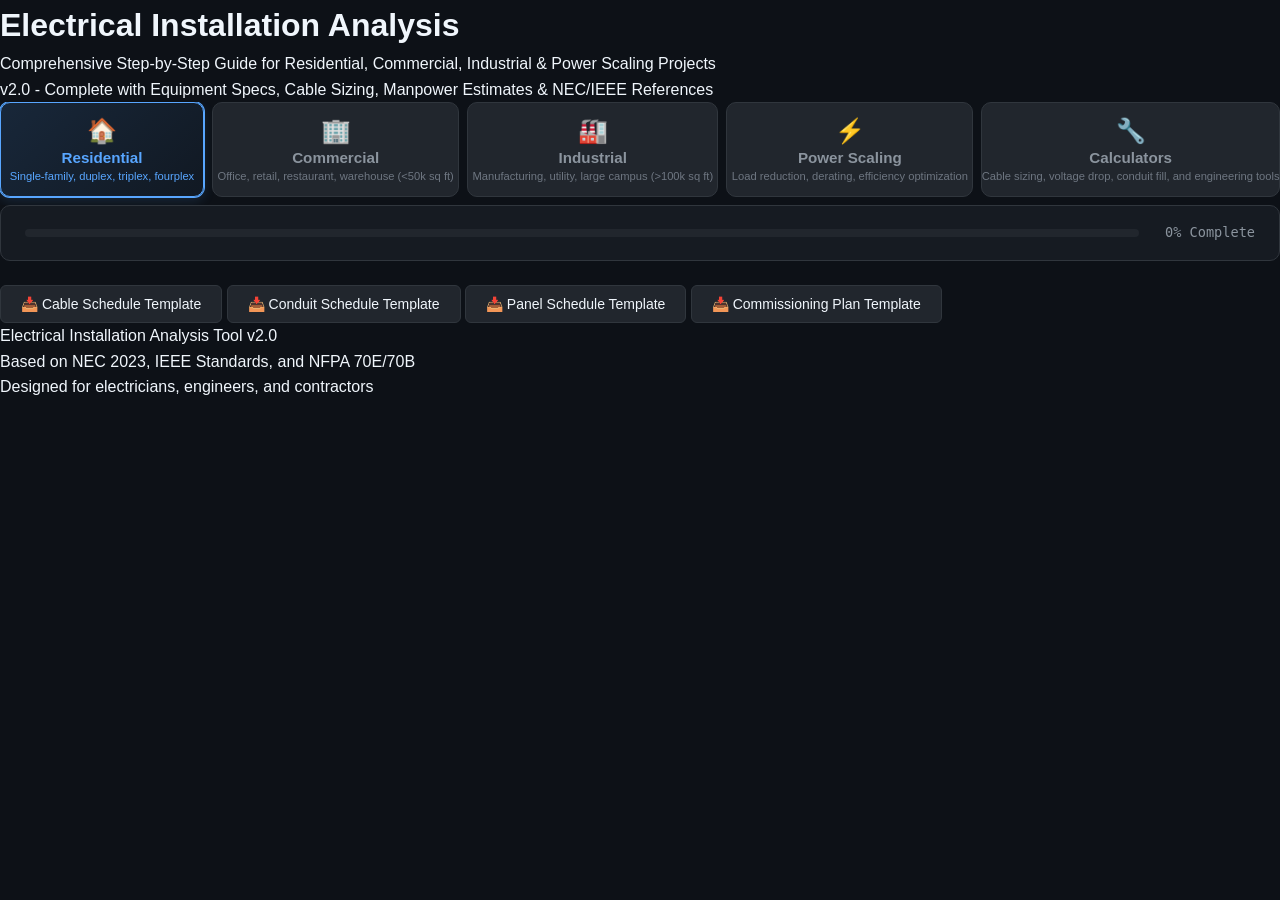
<file: index.html>
<!DOCTYPE html>
<html lang="en">
<head>
    <meta charset="UTF-8">
    <meta name="viewport" content="width=device-width, initial-scale=1.0">
    <title>Electrical Installation Analysis - 4 Scale Guide</title>
    <link rel="stylesheet" href="css/styles.css">
</head>
<body>
    <div class="container">
        <header class="app-header">
            <h1>Electrical Installation Analysis</h1>
            <p>Comprehensive Step-by-Step Guide for Residential, Commercial, Industrial & Power Scaling Projects</p>
            <div class="version">v2.0 - Complete with Equipment Specs, Cable Sizing, Manpower Estimates & NEC/IEEE References</div>
        </header>

        <!-- Scale Navigation -->
        <nav class="scale-nav">
            <button class="scale-btn active" data-scale="residential">
                <span class="scale-icon">🏠</span>
                <span class="scale-label">Residential</span>
                <span class="scale-desc">Single-family, duplex, triplex, fourplex</span>
            </button>
            <button class="scale-btn" data-scale="commercial">
                <span class="scale-icon">🏢</span>
                <span class="scale-label">Commercial</span>
                <span class="scale-desc">Office, retail, restaurant, warehouse (<50k sq ft)</span>
            </button>
            <button class="scale-btn" data-scale="industrial">
                <span class="scale-icon">🏭</span>
                <span class="scale-label">Industrial</span>
                <span class="scale-desc">Manufacturing, utility, large campus (>100k sq ft)</span>
            </button>
            <button class="scale-btn" data-scale="powerscaling">
                <span class="scale-icon">⚡</span>
                <span class="scale-label">Power Scaling</span>
                <span class="scale-desc">Load reduction, derating, efficiency optimization</span>
            </button>
            <button class="scale-btn" data-scale="calculators">
                <span class="scale-icon">🔧</span>
                <span class="scale-label">Calculators</span>
                <span class="scale-desc">Cable sizing, voltage drop, conduit fill, and engineering tools</span>
            </button>
        </nav>

        <!-- Progress Bar -->
        <div class="progress-container">
            <div class="progress-bar">
                <div class="progress-fill" id="progressFill"></div>
            </div>
            <div class="progress-text" id="progressText">0% Complete</div>
        </div>

        <!-- Scale Content Areas -->
        <div class="scale-containers">
            <div id="residentialContent" class="scale-content active"></div>
            <div id="commercialContent" class="scale-content"></div>
            <div id="industrialContent" class="scale-content"></div>
            <div id="powerscalingContent" class="scale-content"></div>
            <div id="calculatorsContent" class="scale-content">
                <!-- Cable Sizing Calculator -->
                <section class="calculator-section">
                    <h2>Cable Sizing Calculator</h2>
                    <form id="cableCalcForm">
                        <div class="form-group">
                            <label for="loadKW">Load (kW):</label>
                            <input type="number" class="form-control" id="loadKW" placeholder="Enter load in kW" required>
                        </div>
                        <div class="form-group">
                            <label for="voltage">Voltage (V):</label>
                            <input type="number" class="form-control" id="voltage" placeholder="Enter voltage" required>
                        </div>
                        <div class="form-group">
                            <label for="phase">Phase:</label>
                            <select class="form-control" id="phase">
                                <option value="1P">Single Phase (1P)</option>
                                <option value="3P">Three Phase (3P)</option>
                            </select>
                        </div>
                        <div class="form-group">
                            <label for="pf">Power Factor (PF):</label>
                            <input type="number" class="form-control" id="pf" placeholder="Enter power factor (0.0-1.0)" min="0" max="1" step="0.01" value="0.8" required>
                        </div>
                        <div class="form-group">
                            <label>
                                <input type="checkbox" id="continuous"> Continuous Load (125% factor)
                            </label>
                        </div>
                        <div class="form-group">
                            <label for="ambientC">Ambient Temperature (°C):</label>
                            <input type="number" class="form-control" id="ambientC" placeholder="Enter ambient temperature" value="30">
                        </div>
                        <div class="form-group">
                            <label for="conduitType">Conduit Type:</label>
                            <select class="form-control" id="conduitType">
                                <option value="EMT">EMT</option>
                                <option value="PVC">PVC</option>
                                <option value="RMC">RMC</option>
                            </select>
                        </div>
                        <div class="form-group">
                            <label for="conductorCount">Number of Current-Carrying Conductors:</label>
                            <input type="number" class="form-control" id="conductorCount" placeholder="Enter number of conductors" value="3" min="1">
                        </div>
                        <div class="form-group">
                            <label>
                                <input type="checkbox" id="rooftop"> Conduit in Rooftop (Adder)
                            </label>
                        </div>
                        <div class="form-group">
                            <label for="lengthFt">Length (ft):</label>
                            <input type="number" class="form-control" id="lengthFt" placeholder="Enter length in feet" required>
                        </div>
                        <div class="form-group">
                            <label for="material">Conductor Material:</label>
                            <select class="form-control" id="material">
                                <option value="CU">Copper (Cu)</option>
                                <option value="AL">Aluminum (Al)</option>
                            </select>
                        </div>
                        <div class="form-group">
                            <label for="insulation">Insulation Type:</label>
                            <select class="form-control" id="insulation">
                                <option value="THHN">THHN/THWN</option>
                                <option value="XHHW">XHHW/XHHW-2</option>
                                <option value="RHH">RHH/RHW-2</option>
                                <option value="USE">USE-2</option>
                            </select>
                        </div>
                        <div class="form-group">
                            <label for="terminalsC">Terminal Rating (°C):</label>
                            <input type="number" class="form-control" id="terminalsC" placeholder="Enter terminal rating" value="75">
                        </div>
                        <button type="submit" class="btn btn-primary">Calculate</button>
                        <button type="button" id="cableCalcReset" class="btn btn-secondary">Reset</button>
                    </form>
                    <div id="cableCalcResults" class="results-container"></div>
                </section>

                <!-- Conduit Fill Calculator -->
                <section class="calculator-section">
                    <h2>Conduit Fill Calculator</h2>
                    <form id="conduitFillForm">
                        <div class="form-group">
                            <label for="conduitFillType">Conduit Type:</label>
                            <select class="form-control" id="conduitFillType">
                                <option value="EMT">EMT</option>
                                <option value="PVC">PVC</option>
                                <option value="RMC">RMC</option>
                            </select>
                        </div>
                        <div id="conductorEntries">
                            <!-- Conductor rows will be added here -->
                            <div class="conductor-row">
                                <div class="form-group">
                                    <label>Conductor Size:</label>
                                    <select class="form-control" name="conductorSize_0">
                                        <option value="14 AWG">14 AWG</option>
                                        <option value="12 AWG">12 AWG</option>
                                        <option value="10 AWG">10 AWG</option>
                                        <option value="8 AWG">8 AWG</option>
                                        <option value="6 AWG">6 AWG</option>
                                        <option value="4 AWG">4 AWG</option>
                                        <option value="2 AWG">2 AWG</option>
                                        <option value="1 AWG">1 AWG</option>
                                        <option value="1/0 AWG">1/0 AWG</option>
                                        <option value="2/0 AWG">2/0 AWG</option>
                                        <option value="3/0 AWG">3/0 AWG</option>
                                        <option value="4/0 AWG">4/0 AWG</option>
                                        <option value="250 kcmil">250 kcmil</option>
                                        <option value="300 kcmil">300 kcmil</option>
                                        <option value="350 kcmil">350 kcmil</option>
                                        <option value="400 kcmil">400 kcmil</option>
                                        <option value="500 kcmil">500 kcmil</option>
                                        <option value="600 kcmil">600 kcmil</option>
                                    </select>
                                </div>
                                <div class="form-group">
                                    <label>Insulation:</label>
                                    <select class="form-control" name="insolation_0">
                                        <option value="THHN">THHN/THWN</option>
                                        <option value="XHHW">XHHW/XHHW-2</option>
                                        <option value="RHH">RHH/RHW-2</option>
                                        <option value="USE">USE-2</option>
                                    </select>
                                </div>
                                <div class="form-group">
                                    <label>Quantity:</label>
                                    <input type="number" class="form-control" name="count_0" value="1" min="1">
                                </div>
                                <button type="button" class="btn btn-danger remove-conductor">Remove</button>
                            </div>
                        </div>
                        <button type="button" id="addConductor" class="btn btn-primary">Add Conductor</button>
                        <button type="submit" class="btn btn-primary">Calculate Fill</button>
                        <button type="button" id="conduitFillReset" class="btn btn-secondary">Reset</button>
                    </form>
                    <div id="conduitFillResults" class="results-container"></div>
                </section>

                <!-- Voltage Drop Calculator -->
                <section class="calculator-section">
                    <h2>Voltage Drop Calculator</h2>
                    <form id="voltageDropForm">
                        <div class="form-group">
                            <label for="vdVoltage">Voltage (V):</label>
                            <input type="number" class="form-control" id="vdVoltage" placeholder="Enter voltage" required>
                        </div>
                        <div class="form-group">
                            <label for="vdLength">Length (ft):</label>
                            <input type="number" class="form-control" id="vdLength" placeholder="Enter length in feet" required>
                        </div>
                        <div class="form-group">
                            <label for="vdAmps">Current (Amps):</label>
                            <input type="number" class="form-control" id="vdAmps" placeholder="Enter current in amps" required>
                        </div>
                        <div class="form-group">
                            <label for="vdPhase">Phase:</label>
                            <select class="form-control" id="vdPhase">
                                <option value="1P">Single Phase (1P)</option>
                                <option value="3P">Three Phase (3P)</option>
                            </select>
                        </div>
                        <div class="form-group">
                            <label for="vdMaterial">Conductor Material:</label>
                            <select class="form-control" id="vdMaterial">
                                <option value="CU">Copper (Cu)</option>
                                <option value="AL">Aluminum (Al)</option>
                            </select>
                        </div>
                        <div class="form-group">
                            <label for="vdWireSize">Wire Size:</label>
                            <select class="form-control" id="vdWireSize">
                                <option value="14 AWG">14 AWG</option>
                                <option value="12 AWG">12 AWG</option>
                                <option value="10 AWG">10 AWG</option>
                                <option value="8 AWG">8 AWG</option>
                                <option value="6 AWG">6 AWG</option>
                                <option value="4 AWG">4 AWG</option>
                                <option value="2 AWG">2 AWG</option>
                                <option value="1 AWG">1 AWG</option>
                                <option value="1/0 AWG">1/0 AWG</option>
                                <option value="2/0 AWG">2/0 AWG</option>
                                <option value="3/0 AWG">3/0 AWG</option>
                                <option value="4/0 AWG">4/0 AWG</option>
                                <option value="250 kcmil">250 kcmil</option>
                                <option value="300 kcmil">300 kcmil</option>
                                <option value="350 kcmil">350 kcmil</option>
                                <option value="400 kcmil">400 kcmil</option>
                                <option value="500 kcmil">500 kcmil</option>
                                <option value="600 kcmil">600 kcmil</option>
                                <option value="700 kcmil">700 kcmil</option>
                                <option value="750 kcmil">750 kcmil</option>
                                <option value="800 kcmil">800 kcmil</option>
                                <option value="900 kcmil">900 kcmil</option>
                                <option value="1000 kcmil">1000 kcmil</option>
                            </select>
                        </div>
                        <div class="form-group">
                            <label for="vdConduit">Conduit Type:</label>
                            <select class="form-control" id="vdConduit">
                                <option value="EMT">EMT</option>
                                <option value="PVC">PVC</option>
                                <option value="RMC">RMC</option>
                            </select>
                        </div>
                        <button type="submit" class="btn btn-primary">Calculate Voltage Drop</button>
                        <button type="button" id="voltageDropReset" class="btn btn-secondary">Reset</button>
                    </form>
                    <div id="voltageDropResults" class="results-container"></div>
                </section>
            </div>
        </div>

        <!-- Template Downloads (visible on all scales) -->
        <div class="template-downloads">
            <button class="btn btn-secondary" onclick="downloadTemplate('cable-schedule')">📥 Cable Schedule Template</button>
            <button class="btn btn-secondary" onclick="downloadTemplate('conduit-schedule')">📥 Conduit Schedule Template</button>
            <button class="btn btn-secondary" onclick="downloadTemplate('panel-schedule')">📥 Panel Schedule Template</button>
            <button class="btn btn-secondary" onclick="downloadTemplate('commissioning-plan')">📥 Commissioning Plan Template</button>
        </div>
    </div>

    <!-- Load Data Files -->
    <script src="data/residential.js"></script>
    <script src="data/commercial.js"></script>
    <script src="data/industrial.js"></script>
    <script src="data/powerscaling.js"></script>
    <script src="data/calculators.js"></script>

    <!-- Load Application Logic -->
    <script src="js/app.js"></script>
    <script src="js/calc-app.js"></script>

    <!-- Footer -->
    <footer class="app-footer">
        <div class="footer-content">
            <p>Electrical Installation Analysis Tool v2.0</p>
            <p>Based on NEC 2023, IEEE Standards, and NFPA 70E/70B</p>
            <p>Designed for electricians, engineers, and contractors</p>
        </div>
    </footer>
</body>
</html>
</file>
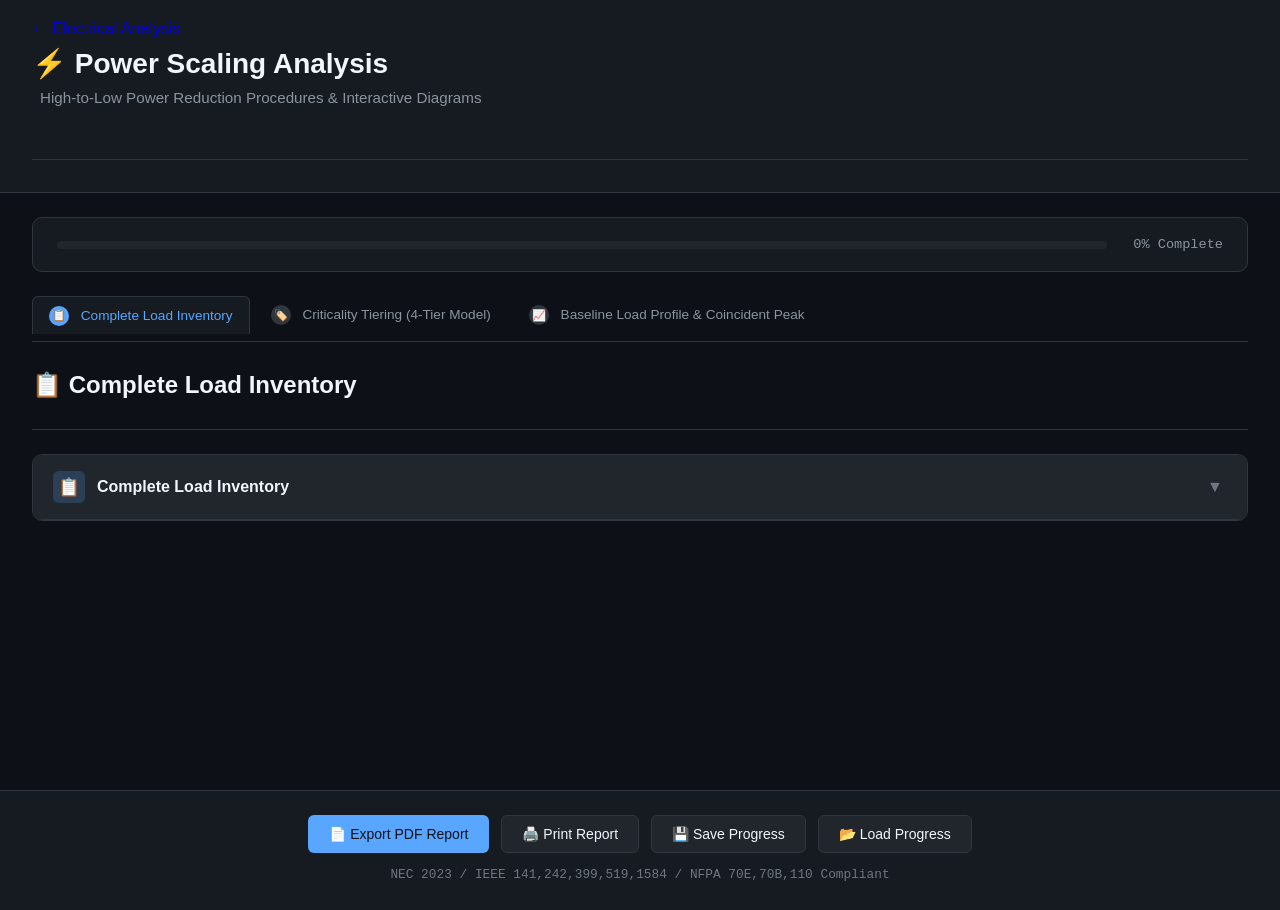
<file: powerscaling.html>
<!DOCTYPE html>
<html lang="en">
<head>
    <meta charset="UTF-8">
    <meta name="viewport" content="width=device-width, initial-scale=1.0">
    <title>Power Scaling Analysis - Electrical Installation</title>
    <link rel="stylesheet" href="css/styles.css">
    <link rel="stylesheet" href="css/diagram.css">
</head>
<body>
    <header class="header">
        <div class="header-content">
            <a href="index.html" class="back-link" title="Back to Main App">← Electrical Analysis</a>
            <h1 class="app-title">⚡ Power Scaling Analysis</h1>
            <p class="app-subtitle">High-to-Low Power Reduction Procedures & Interactive Diagrams</p>
        </div>
        <nav class="phase-nav" id="phaseNav"></nav>
    </header>

    <main class="main-content">
        <!-- Progress Bar -->
        <div class="progress-container" id="progressContainer">
            <div class="progress-bar">
                <div class="progress-fill" id="progressFill"></div>
            </div>
            <div class="progress-text" id="progressText">0% Complete</div>
        </div>

        <!-- Phase Content Panels -->
        <section class="phase-content active" id="phase-assessment" data-phase="assessment">
            <div class="phase-tabs" id="assessmentTabs"></div>
            <div class="phase-panels" id="assessmentPanels"></div>
        </section>

        <section class="phase-content" id="phase-derating" data-phase="derating">
            <div class="phase-tabs" id="deratingTabs"></div>
            <div class="phase-panels" id="deratingPanels"></div>
        </section>

        <section class="phase-content" id="phase-tiering" data-phase="tiering">
            <div class="phase-tabs" id="tieringTabs"></div>
            <div class="phase-panels" id="tieringPanels"></div>
        </section>

        <section class="phase-content" id="phase-preservation" data-phase="preservation">
            <div class="phase-tabs" id="preservationTabs"></div>
            <div class="phase-panels" id="preservationPanels"></div>
        </section>

        <section class="phase-content" id="phase-optimization" data-phase="optimization">
            <div class="phase-tabs" id="optimizationTabs"></div>
            <div class="phase-panels" id="optimizationPanels"></div>
        </section>

        <section class="phase-content" id="phase-documentation" data-phase="documentation">
            <div class="phase-tabs" id="documentationTabs"></div>
            <div class="phase-panels" id="documentationPanels"></div>
        </section>

        <!-- Interactive Diagrams Section -->
        <section class="phase-content" id="phase-diagrams" data-phase="diagrams">
            <div class="phase-header">
                <h2>📊 Interactive Diagrams</h2>
                <p class="phase-description">Visual learning tools for power scaling concepts. Click diagrams to explore.</p>
            </div>
            <div class="diagram-gallery" id="diagramGallery"></div>
        </section>
    </main>

    <footer class="footer">
        <div class="footer-actions">
            <button class="btn btn-primary" onclick="exportToPDF()">📄 Export PDF Report</button>
            <button class="btn btn-secondary" onclick="printReport()">🖨️ Print Report</button>
            <button class="btn btn-secondary" onclick="saveProgress()">💾 Save Progress</button>
            <button class="btn btn-secondary" onclick="loadProgress()">📂 Load Progress</button>
        </div>
        <p class="footer-note">NEC 2023 / IEEE 141,242,399,519,1584 / NFPA 70E,70B,110 Compliant</p>
    </footer>

    <script src="data/powerscaling.js"></script>
    <script src="data/diagrams.js"></script>
    <script src="js/powerscaling-app.js"></script>
</body>
</html>
</file>
<file: css/styles.css>
/* Electrical Installation Analysis - 3-Scale System Styles */

/* ========================================
   CSS VARIABLES & RESET
   ======================================== */
:root {
    --bg-primary: #0d1117;
    --bg-secondary: #161b22;
    --bg-tertiary: #21262d;
    --bg-card: #161b22;
    --border-color: #30363d;
    --border-light: #484f58;
    --text-primary: #f0f6fc;
    --text-secondary: #8b949e;
    --text-muted: #6e7681;
    --accent-blue: #58a6ff;
    --accent-green: #3fb950;
    --accent-yellow: #d29922;
    --accent-red: #f85149;
    --accent-purple: #a371f7;
    --shadow-sm: 0 1px 3px rgba(0,0,0,0.4);
    --shadow-md: 0 4px 8px rgba(0,0,0,0.3);
    --shadow-lg: 0 8px 24px rgba(0,0,0,0.4);
    --radius-sm: 6px;
    --radius-md: 10px;
    --radius-lg: 14px;
    --font-mono: 'JetBrains Mono', 'Fira Code', 'Consolas', monospace;
    --font-sans: -apple-system, BlinkMacSystemFont, 'Segoe UI', 'Noto Sans', Helvetica, Arial, sans-serif;
    --transition: 0.2s ease;
    --spacing-xs: 0.5rem;
    --spacing-sm: 0.75rem;
    --spacing-md: 1rem;
    --spacing-lg: 1.5rem;
    --spacing-xl: 2rem;
}

* {
    margin: 0;
    padding: 0;
    box-sizing: border-box;
}

body {
    font-family: var(--font-sans);
    background: var(--bg-primary);
    color: var(--text-primary);
    line-height: 1.6;
    min-height: 100vh;
    display: flex;
    flex-direction: column;
}

/* ========================================
   HEADER & NAVIGATION
   ======================================== */
.header {
    background: var(--bg-secondary);
    border-bottom: 1px solid var(--border-color);
    padding: 1rem 2rem;
    position: sticky;
    top: 0;
    z-index: 100;
}

.header-content {
    max-width: 1600px;
    margin: 0 auto 1rem;
}

.app-title {
    font-size: 1.75rem;
    font-weight: 700;
    color: var(--text-primary);
    display: flex;
    align-items: center;
    gap: 0.75rem;
}

.app-subtitle {
    color: var(--text-secondary);
    font-size: 0.95rem;
    margin-left: 0.5rem;
}

.scale-nav {
    display: flex;
    gap: 0.5rem;
    overflow-x: auto;
    padding-bottom: 0.5rem;
    max-width: 1600px;
    margin: 0 auto;
}

.scale-btn {
    display: flex;
    flex-direction: column;
    align-items: center;
    gap: 0.25rem;
    padding: 0.875rem 1.5rem;
    background: var(--bg-tertiary);
    border: 1px solid var(--border-color);
    border-radius: var(--radius-md);
    color: var(--text-secondary);
    cursor: pointer;
    transition: all var(--transition);
    white-space: nowrap;
    min-width: 180px;
}

.scale-btn:hover {
    background: var(--bg-card);
    border-color: var(--border-light);
    color: var(--text-primary);
    transform: translateY(-1px);
}

.scale-btn.active {
    background: linear-gradient(135deg, rgba(88,166,255,0.15), rgba(88,166,255,0.05));
    border-color: var(--accent-blue);
    color: var(--accent-blue);
    box-shadow: 0 0 0 1px var(--accent-blue), 0 4px 12px rgba(88,166,255,0.15);
}

.scale-icon {
    font-size: 1.5rem;
}

.scale-label {
    font-weight: 600;
    font-size: 0.95rem;
}

.scale-desc {
    font-size: 0.7rem;
    color: var(--text-muted);
    text-align: center;
}

.scale-btn.active .scale-desc {
    color: var(--accent-blue);
}

/* ========================================
   MAIN CONTENT
   ======================================== */
.main-content {
    flex: 1;
    max-width: 1600px;
    width: 100%;
    margin: 0 auto;
    padding: 1.5rem 2rem;
}

/* Progress Bar */
.progress-container {
    background: var(--bg-card);
    border: 1px solid var(--border-color);
    border-radius: var(--radius-md);
    padding: 1rem 1.5rem;
    margin-bottom: 1.5rem;
    display: flex;
    align-items: center;
    gap: 1rem;
}

.progress-bar {
    flex: 1;
    height: 8px;
    background: var(--bg-tertiary);
    border-radius: 4px;
    overflow: hidden;
}

.progress-fill {
    height: 100%;
    background: linear-gradient(90deg, var(--accent-blue), var(--accent-green));
    border-radius: 4px;
    transition: width 0.3s ease;
    width: 0%;
}

.progress-text {
    font-family: var(--font-mono);
    font-size: 0.85rem;
    color: var(--text-secondary);
    min-width: 100px;
    text-align: right;
}

/* Scale Content */
.scale-content {
    display: none;
}

.scale-content.active {
    display: block;
    animation: fadeIn 0.3s ease;
}

@keyframes fadeIn {
    from { opacity: 0; transform: translateY(10px); }
    to { opacity: 1; transform: translateY(0); }
}

/* Phase Tabs */
.phase-tabs {
    display: flex;
    gap: 0.25rem;
    margin-bottom: 1.5rem;
    flex-wrap: wrap;
    border-bottom: 1px solid var(--border-color);
    padding-bottom: 0.5rem;
}

.phase-tab {
    padding: 0.625rem 1.25rem;
    background: transparent;
    border: 1px solid transparent;
    border-bottom: none;
    border-radius: var(--radius-sm) var(--radius-sm) 0 0;
    color: var(--text-secondary);
    cursor: pointer;
    font-size: 0.85rem;
    font-weight: 500;
    transition: all var(--transition);
    position: relative;
}

.phase-tab:hover {
    color: var(--text-primary);
    background: var(--bg-tertiary);
}

.phase-tab.active {
    color: var(--accent-blue);
    background: var(--bg-card);
    border-color: var(--border-color);
    border-bottom-color: var(--bg-primary);
    margin-bottom: -1px;
}

.phase-tab .phase-number {
    display: inline-flex;
    align-items: center;
    justify-content: center;
    width: 1.25rem;
    height: 1.25rem;
    border-radius: 50%;
    background: var(--border-color);
    font-size: 0.7rem;
    margin-right: 0.5rem;
    font-family: var(--font-mono);
}

.phase-tab.active .phase-number {
    background: var(--accent-blue);
    color: var(--bg-primary);
}

.phase-tab.complete .phase-number {
    background: var(--accent-green);
    color: var(--bg-primary);
}

/* Phase Panels */
.phase-panels {
    min-height: 400px;
}

.phase-panel {
    display: none;
}

.phase-panel.active {
    display: block;
    animation: slideUp 0.3s ease;
}

@keyframes slideUp {
    from { opacity: 0; transform: translateY(15px); }
    to { opacity: 1; transform: translateY(0); }
}

/* ========================================
   CARDS & COMPONENTS
   ======================================== */
.card {
    background: var(--bg-card);
    border: 1px solid var(--border-color);
    border-radius: var(--radius-md);
    margin-bottom: 1rem;
    overflow: hidden;
    transition: border-color var(--transition), box-shadow var(--transition);
}

.card:hover {
    border-color: var(--border-light);
    box-shadow: var(--shadow-sm);
}

.card-header {
    display: flex;
    align-items: center;
    justify-content: space-between;
    padding: 1rem 1.25rem;
    background: var(--bg-tertiary);
    border-bottom: 1px solid var(--border-color);
    cursor: pointer;
    user-select: none;
}

.card-header:hover {
    background: var(--bg-secondary);
}

.card-title {
    display: flex;
    align-items: center;
    gap: 0.75rem;
    font-weight: 600;
    font-size: 1rem;
}

.card-icon {
    width: 32px;
    height: 32px;
    display: flex;
    align-items: center;
    justify-content: center;
    border-radius: var(--radius-sm);
    font-size: 1.1rem;
}

.card-icon.blue { background: rgba(88,166,255,0.2); color: var(--accent-blue); }
.card-icon.green { background: rgba(63,185,80,0.2); color: var(--accent-green); }
.card-icon.yellow { background: rgba(210,153,34,0.2); color: var(--accent-yellow); }
.card-icon.red { background: rgba(248,81,73,0.2); color: var(--accent-red); }
.card-icon.purple { background: rgba(163,113,247,0.2); color: var(--accent-purple); }

.card-toggle {
    width: 24px;
    height: 24px;
    display: flex;
    align-items: center;
    justify-content: center;
    color: var(--text-muted);
    transition: transform var(--transition);
}

.card.open .card-toggle {
    transform: rotate(180deg);
}

.card-body {
    padding: 1.25rem;
    display: none;
}

.card.open .card-body {
    display: block;
    animation: fadeIn 0.25s ease;
}

/* Checklist Items */
.checklist {
    display: flex;
    flex-direction: column;
    gap: 0.5rem;
}

.checklist-item {
    display: flex;
    align-items: flex-start;
    gap: 0.75rem;
    padding: 0.75rem;
    background: var(--bg-tertiary);
    border: 1px solid var(--border-color);
    border-radius: var(--radius-sm);
    transition: all var(--transition);
}

.checklist-item:hover {
    border-color: var(--border-light);
    background: var(--bg-secondary);
}

.checklist-item.complete {
    border-color: var(--accent-green);
    background: rgba(63,185,80,0.1);
}

.checklist-item.complete .checklist-text {
    text-decoration: line-through;
    color: var(--text-muted);
}

.checklist-checkbox {
    width: 20px;
    height: 20px;
    border: 2px solid var(--border-light);
    border-radius: var(--radius-sm);
    cursor: pointer;
    display: flex;
    align-items: center;
    justify-content: center;
    flex-shrink: 0;
    transition: all var(--transition);
    background: var(--bg-primary);
}

.checklist-checkbox:hover {
    border-color: var(--accent-green);
}

.checklist-checkbox.checked {
    background: var(--accent-green);
    border-color: var(--accent-green);
    color: var(--bg-primary);
}

.checklist-content {
    flex: 1;
    min-width: 0;
}

.checklist-text {
    font-size: 0.9rem;
    line-height: 1.5;
}

.checklist-text code {
    font-family: var(--font-mono);
    font-size: 0.8rem;
    background: var(--bg-primary);
    padding: 0.125rem 0.375rem;
    border-radius: 3px;
    color: var(--accent-yellow);
}

.checklist-ref {
    font-size: 0.75rem;
    color: var(--text-muted);
    margin-top: 0.25rem;
    font-family: var(--font-mono);
}

.checklist-notes {
    margin-top: 0.5rem;
    padding: 0.5rem;
    background: var(--bg-primary);
    border: 1px solid var(--border-color);
    border-radius: var(--radius-sm);
    font-size: 0.85rem;
    color: var(--text-secondary);
    resize: vertical;
    min-height: 40px;
    width: 100%;
    font-family: var(--font-sans);
}

.checklist-notes:focus {
    outline: none;
    border-color: var(--accent-blue);
    color: var(--text-primary);
}

/* Info Boxes */
.info-box {
    padding: 1rem;
    border-radius: var(--radius-sm);
    margin: 0.75rem 0;
    border-left: 3px solid;
}

.info-box.code { background: rgba(88,166,255,0.1); border-color: var(--accent-blue); }
.info-box.warning { background: rgba(210,153,34,0.1); border-color: var(--accent-yellow); }
.info-box.danger { background: rgba(248,81,73,0.1); border-color: var(--accent-red); }
.info-box.tip { background: rgba(63,185,80,0.1); border-color: var(--accent-green); }
.info-box.note { background: rgba(163,113,247,0.1); border-color: var(--accent-purple); }

.info-box-title {
    font-weight: 600;
    margin-bottom: 0.5rem;
    display: flex;
    align-items: center;
    gap: 0.5rem;
}

.info-box ul, .info-box ol {
    margin-left: 1.25rem;
    margin-top: 0.5rem;
}

.info-box li {
    margin-bottom: 0.35rem;
    font-size: 0.9rem;
}

/* Tables */
.table-container {
    overflow-x: auto;
    margin: 0.75rem 0;
}

table {
    width: 100%;
    border-collapse: collapse;
    font-size: 0.85rem;
}

th, td {
    padding: 0.625rem 0.875rem;
    text-align: left;
    border-bottom: 1px solid var(--border-color);
}

th {
    background: var(--bg-tertiary);
    font-weight: 600;
    color: var(--text-primary);
    white-space: nowrap;
}

tr:hover td {
    background: var(--bg-tertiary);
}

td code {
    font-family: var(--font-mono);
    background: var(--bg-primary);
    padding: 0.125rem 0.375rem;
    border-radius: 3px;
    color: var(--accent-yellow);
    font-size: 0.8rem;
}

/* Form Elements */
.form-group {
    margin-bottom: 1rem;
}

.form-label {
    display: block;
    font-size: 0.85rem;
    font-weight: 500;
    margin-bottom: 0.375rem;
    color: var(--text-secondary);
}

.form-input, .form-select, .form-textarea {
    width: 100%;
    padding: 0.625rem 0.875rem;
    background: var(--bg-primary);
    border: 1px solid var(--border-color);
    border-radius: var(--radius-sm);
    color: var(--text-primary);
    font-family: var(--font-sans);
    font-size: 0.9rem;
    transition: border-color var(--transition);
}

.form-input:focus, .form-select:focus, .form-textarea:focus {
    outline: none;
    border-color: var(--accent-blue);
    box-shadow: 0 0 0 3px rgba(88,166,255,0.15);
}

.form-textarea {
    min-height: 80px;
    resize: vertical;
}

.form-row {
    display: grid;
    grid-template-columns: repeat(auto-fit, minmax(200px, 1fr));
    gap: 1rem;
}

/* Buttons */
.btn {
    display: inline-flex;
    align-items: center;
    justify-content: center;
    gap: 0.5rem;
    padding: 0.625rem 1.25rem;
    border-radius: var(--radius-sm);
    font-size: 0.875rem;
    font-weight: 500;
    cursor: pointer;
    transition: all var(--transition);
    border: 1px solid transparent;
}

.btn-primary {
    background: var(--accent-blue);
    color: var(--bg-primary);
}

.btn-primary:hover {
    background: #79b8ff;
    box-shadow: 0 0 0 3px rgba(88,166,255,0.3);
}

.btn-secondary {
    background: var(--bg-tertiary);
    border-color: var(--border-color);
    color: var(--text-primary);
}

.btn-secondary:hover {
    background: var(--bg-secondary);
    border-color: var(--border-light);
}

.btn-success {
    background: var(--accent-green);
    color: var(--bg-primary);
}

.btn-danger {
    background: var(--accent-red);
    color: var(--bg-primary);
}

.btn-sm {
    padding: 0.375rem 0.75rem;
    font-size: 0.8rem;
}

/* Footer */
.footer {
    background: var(--bg-secondary);
    border-top: 1px solid var(--border-color);
    padding: 1.5rem 2rem;
    margin-top: auto;
}

.footer-actions {
    display: flex;
    gap: 0.75rem;
    flex-wrap: wrap;
    justify-content: center;
    margin-bottom: 0.75rem;
}

.footer-note {
    text-align: center;
    font-size: 0.8rem;
    color: var(--text-muted);
    font-family: var(--font-mono);
}

/* ========================================
   RESPONSIVE
   ======================================== */
@media (max-width: 1024px) {
    .header, .main-content, .footer {
        padding-left: 1rem;
        padding-right: 1rem;
    }
    
    .scale-btn {
        min-width: 150px;
        padding: 0.75rem 1rem;
    }
    
    .scale-desc {
        display: none;
    }
}

@media (max-width: 640px) {
    .app-title {
        font-size: 1.25rem;
    }
    
    .app-subtitle {
        display: none;
    }
    
    .scale-btn {
        min-width: 120px;
        padding: 0.625rem 0.75rem;
    }
    
    .scale-icon {
        font-size: 1.25rem;
    }
    
    .phase-tab {
        padding: 0.5rem 0.75rem;
        font-size: 0.8rem;
    }
    
    .phase-tab .phase-label {
        display: none;
    }
    
    .card-header {
        padding: 0.75rem 1rem;
    }
    
    .card-body {
        padding: 1rem;
    }
    
    .footer-actions {
        flex-direction: column;
    }
    
    .footer-actions .btn {
        width: 100%;
    }
}

/* Print Styles */
@media print {
    .header, .footer, .progress-container, .phase-tabs, .card-toggle, .checklist-checkbox, .form-input, .form-select, .form-textarea, .btn {
        display: none !important;
    }
    
    .scale-content {
        display: block !important;
    }
    
    .phase-panel {
        display: block !important;
        page-break-inside: avoid;
    }
    
    .card {
        break-inside: avoid;
        border: 1px solid #ccc;
        background: white !important;
        color: black !important;
    }
    
    .card-header {
        background: #f0f0f0 !important;
        color: black !important;
    }
    
    .card-body {
        display: block !important;
    }
    
    .checklist-item {
        background: white !important;
        border: 1px solid #ddd !important;
        color: black !important;
    }
    
    .checklist-item.complete .checklist-text {
        text-decoration: line-through;
        color: #999 !important;
    }
    
    table {
        border-collapse: collapse;
    }
    
    th, td {
        border: 1px solid #ccc !important;
        color: black !important;
    }
    
    th {
        background: #f0f0f0 !important;
    }
    
    .info-box {
        border: 1px solid #ccc !important;
        background: #f9f9f9 !important;
        color: black !important;
    }
    
    body {
        background: white !important;
        color: black !important;
    }
    
    .progress-container {
        display: none !important;
    }
}
</file>
<file: css/diagram.css>
/* Diagram Page Styles - Electrical Power Scaling Interactive Diagrams */

/* ========================================
   PHASE NAVIGATION
   ======================================== */
.phase-nav {
    display: flex;
    gap: 0.5rem;
    overflow-x: auto;
    padding: 1rem 0;
    border-bottom: 1px solid var(--border-color);
    margin-bottom: 1rem;
}

.phase-nav-btn {
    display: flex;
    flex-direction: column;
    align-items: center;
    gap: 0.25rem;
    padding: 0.75rem 1rem;
    background: var(--bg-tertiary);
    border: 1px solid var(--border-color);
    border-radius: var(--radius-md);
    color: var(--text-secondary);
    cursor: pointer;
    transition: all var(--transition);
    white-space: nowrap;
    min-width: 120px;
}

.phase-nav-btn:hover {
    background: var(--bg-card);
    border-color: var(--border-light);
    color: var(--text-primary);
    transform: translateY(-1px);
}

.phase-nav-btn.active {
    background: linear-gradient(135deg, rgba(88,166,255,0.15), rgba(88,166,255,0.05));
    border-color: var(--accent-blue);
    color: var(--accent-blue);
    box-shadow: 0 0 0 1px var(--accent-blue), 0 4px 12px rgba(88,166,255,0.15);
}

.phase-nav-btn .phase-icon {
    font-size: 1.25rem;
}

.phase-nav-btn .phase-label {
    font-weight: 600;
    font-size: 0.85rem;
}

/* ========================================
   PHASE CONTENT
   ======================================== */
.phase-content {
    display: none;
}

.phase-content.active {
    display: block;
    animation: fadeIn 0.3s ease;
}

.phase-header {
    margin-bottom: 1.5rem;
    padding-bottom: 1rem;
    border-bottom: 1px solid var(--border-color);
}

.phase-header h2 {
    font-size: 1.5rem;
    font-weight: 700;
    margin-bottom: 0.5rem;
    display: flex;
    align-items: center;
    gap: 0.75rem;
}

.phase-description {
    color: var(--text-secondary);
    font-size: 1rem;
}

/* ========================================
   SUB-PHASE TABS (within each phase)
   ======================================== */
.phase-tabs {
    display: flex;
    gap: 0.25rem;
    margin-bottom: 1.5rem;
    flex-wrap: wrap;
    border-bottom: 1px solid var(--border-color);
    padding-bottom: 0.5rem;
}

.phase-tab {
    padding: 0.5rem 1rem;
    background: transparent;
    border: 1px solid transparent;
    border-bottom: none;
    border-radius: var(--radius-sm) var(--radius-sm) 0 0;
    color: var(--text-secondary);
    cursor: pointer;
    font-size: 0.85rem;
    font-weight: 500;
    transition: all var(--transition);
}

.phase-tab:hover {
    color: var(--text-primary);
    background: var(--bg-tertiary);
}

.phase-tab.active {
    color: var(--accent-blue);
    background: var(--bg-card);
    border-color: var(--border-color);
    border-bottom-color: var(--bg-primary);
    margin-bottom: -1px;
}

.phase-tab.complete .phase-number {
    background: var(--accent-green);
    color: var(--bg-primary);
}

/* ========================================
   PHASE PANELS
   ======================================== */
.phase-panels {
    min-height: 400px;
}

.phase-panel {
    display: none;
}

.phase-panel.active {
    display: block;
    animation: slideUp 0.3s ease;
}

/* ========================================
   DIAGRAM GALLERY
   ======================================== */
.diagram-gallery {
    display: grid;
    grid-template-columns: repeat(auto-fit, minmax(350px, 1fr));
    gap: 1.5rem;
    margin-top: 1rem;
}

.diagram-card {
    background: var(--bg-card);
    border: 1px solid var(--border-color);
    border-radius: var(--radius-lg);
    overflow: hidden;
    transition: all var(--transition);
}

.diagram-card:hover {
    border-color: var(--accent-blue);
    box-shadow: var(--shadow-lg);
    transform: translateY(-2px);
}

.diagram-header {
    display: flex;
    align-items: center;
    justify-content: space-between;
    padding: 1rem 1.25rem;
    background: var(--bg-tertiary);
    border-bottom: 1px solid var(--border-color);
}

.diagram-title {
    font-weight: 600;
    font-size: 1rem;
    display: flex;
    align-items: center;
    gap: 0.5rem;
}

.diagram-category {
    font-size: 0.7rem;
    padding: 0.2rem 0.5rem;
    border-radius: var(--radius-sm);
    background: var(--accent-blue);
    color: var(--bg-primary);
    font-weight: 600;
}

.diagram-body {
    padding: 1.25rem;
    min-height: 300px;
}

.diagram-canvas {
    width: 100%;
    height: 300px;
    background: var(--bg-primary);
    border: 1px solid var(--border-color);
    border-radius: var(--radius-md);
    cursor: crosshair;
}

.diagram-canvas:focus {
    outline: 2px solid var(--accent-blue);
    outline-offset: 2px;
}

.diagram-info {
    margin-top: 1rem;
    padding: 1rem;
    background: var(--bg-tertiary);
    border-radius: var(--radius-md);
    font-size: 0.85rem;
    color: var(--text-secondary);
}

.diagram-info h4 {
    color: var(--text-primary);
    margin-bottom: 0.5rem;
    font-size: 0.9rem;
}

.diagram-controls {
    display: flex;
    gap: 0.5rem;
    margin-top: 1rem;
    flex-wrap: wrap;
}

.diagram-btn {
    padding: 0.5rem 1rem;
    background: var(--bg-tertiary);
    border: 1px solid var(--border-color);
    border-radius: var(--radius-sm);
    color: var(--text-primary);
    cursor: pointer;
    font-size: 0.8rem;
    transition: all var(--transition);
}

.diagram-btn:hover {
    background: var(--accent-blue);
    border-color: var(--accent-blue);
    color: var(--bg-primary);
}

.diagram-btn.primary {
    background: var(--accent-blue);
    border-color: var(--accent-blue);
    color: var(--bg-primary);
}

.diagram-btn.primary:hover {
    background: #79b8ff;
}

/* ========================================
   INTERACTIVE SVG DIAGRAMS
   ======================================== */
.diagram-svg {
    width: 100%;
    height: 100%;
    display: block;
}

.diagram-svg .interactive {
    cursor: pointer;
    transition: all 0.2s ease;
}

.diagram-svg .interactive:hover {
    filter: brightness(1.2) drop-shadow(0 0 4px currentColor);
}

.diagram-svg .interactive:focus {
    outline: 2px solid var(--accent-blue);
    outline-offset: 2px;
}

.diagram-tooltip {
    position: fixed;
    background: var(--bg-card);
    border: 1px solid var(--border-color);
    border-radius: var(--radius-md);
    padding: 0.75rem 1rem;
    max-width: 300px;
    font-size: 0.8rem;
    color: var(--text-primary);
    box-shadow: var(--shadow-lg);
    pointer-events: none;
    z-index: 1000;
    opacity: 0;
    transition: opacity 0.15s ease;
}

.diagram-tooltip.visible {
    opacity: 1;
}

.diagram-tooltip h5 {
    font-weight: 600;
    margin-bottom: 0.25rem;
    color: var(--accent-blue);
}

.diagram-tooltip .ref {
    font-size: 0.7rem;
    color: var(--text-muted);
    font-family: var(--font-mono);
}

/* ========================================
   LEGEND
   ======================================== */
.diagram-legend {
    display: flex;
    flex-wrap: wrap;
    gap: 0.75rem;
    margin-top: 1rem;
    padding: 1rem;
    background: var(--bg-tertiary);
    border-radius: var(--radius-md);
}

.legend-item {
    display: flex;
    align-items: center;
    gap: 0.5rem;
    font-size: 0.8rem;
    color: var(--text-secondary);
}

.legend-color {
    width: 20px;
    height: 20px;
    border-radius: var(--radius-sm);
    border: 1px solid var(--border-color);
}

/* ========================================
   ANIMATION
   ======================================== */
@keyframes pulse {
    0%, 100% { opacity: 1; }
    50% { opacity: 0.5; }
}

.diagram-animated {
    animation: pulse 2s ease-in-out infinite;
}

/* ========================================
   RESPONSIVE
   ======================================== */
@media (max-width: 1024px) {
    .diagram-gallery {
        grid-template-columns: 1fr;
    }
    
    .phase-nav-btn {
        min-width: 100px;
        padding: 0.625rem 0.75rem;
    }
}

@media (max-width: 640px) {
    .phase-nav {
        flex-wrap: wrap;
    }
    
    .phase-nav-btn {
        flex: 1;
        min-width: 0;
        padding: 0.5rem 0.5rem;
    }
    
    .phase-nav-btn .phase-label {
        font-size: 0.75rem;
    }
    
    .diagram-canvas {
        height: 250px;
    }
    
    .diagram-controls {
        flex-direction: column;
    }
    
    .diagram-btn {
        width: 100%;
    }
}

/* ========================================
   PRINT STYLES
   ======================================== */
@media print {
    .phase-nav, .phase-tabs, .diagram-controls, .diagram-btn, .footer, .back-link {
        display: none !important;
    }
    
    .phase-content {
        display: block !important;
        page-break-inside: avoid;
    }
    
    .phase-panel {
        display: block !important;
    }
    
    .diagram-canvas {
        border: 1px solid #ccc !important;
        background: white !important;
    }
    
    body {
        background: white !important;
        color: black !important;
    }
}
</file>
